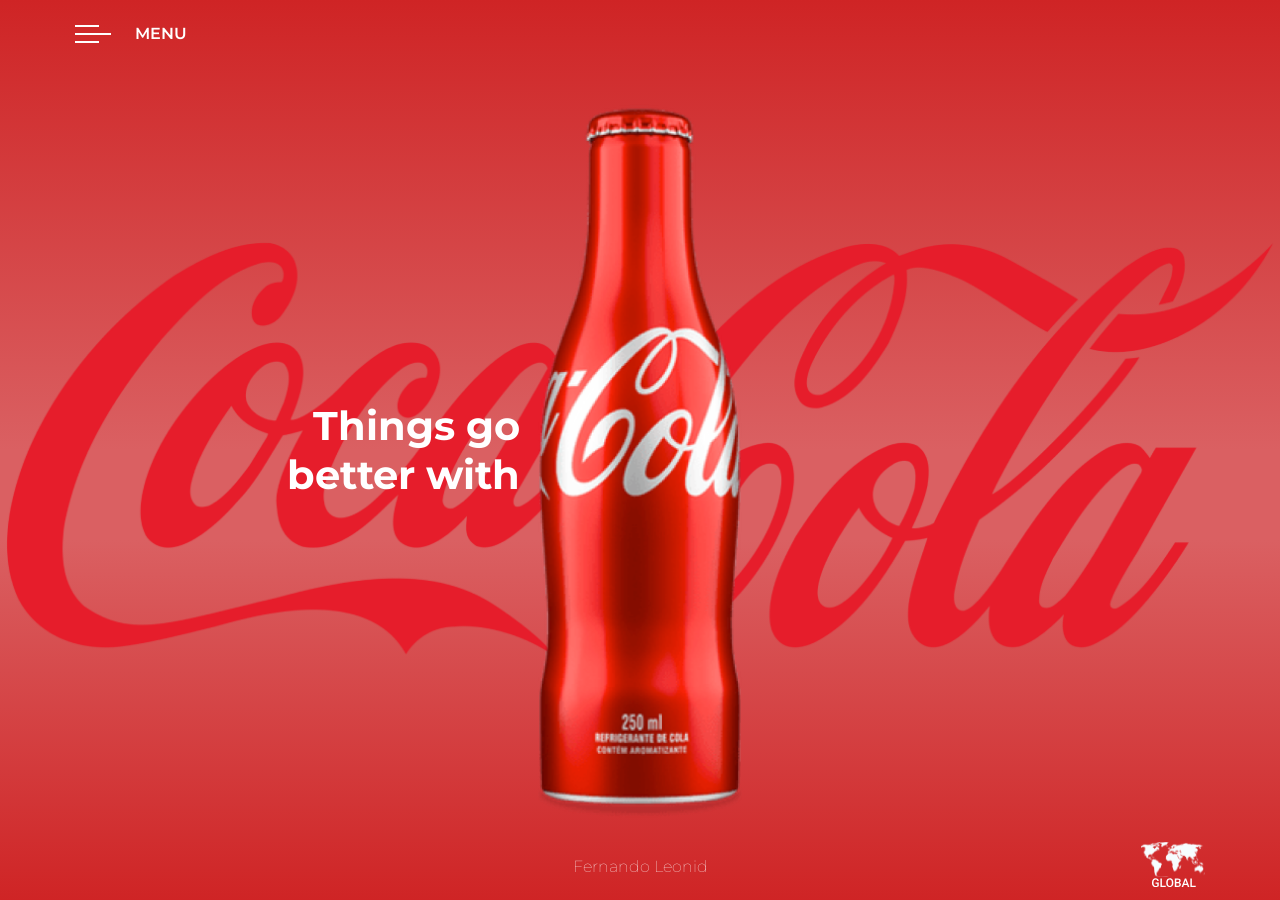
<file: coca-cola-professor/index.html>
<!DOCTYPE html>
<html lang="pt-br">
<head>
    <meta charset="UTF-8">
    <meta name="viewport" content="width=device-width, initial-scale=1.0">
    <link rel="preconnect" href="https://fonts.googleapis.com">
    <link rel="preconnect" href="https://fonts.gstatic.com" crossorigin>
    <link href="https://fonts.googleapis.com/css2?family=Montserrat:wght@100;400;600&display=swap" rel="stylesheet">
    <link rel="stylesheet" href="./style.css">
    <title>COCA-COLA</title>
</head>
<body>
    <header>
        <img src="./img/menu-burger.svg" alt="Menu hamburger">
        <span>MENU</span>
    </header>    
    <main>
        <img src="./img/background-image.png" alt="logo da coca-cola" class="background-logo">
        <h2 class="content-text">
            Things go better with
        </h2>
        <img src="./img/coca-cola.png" alt="garrafa coca-cola" class="content-image">
    </main>
    <footer>
        <div></div>
        <span>Fernando Leonid</span>
        <img src="./img/map.svg" alt="mapa">
    </footer>
</body>
</html>
</file>
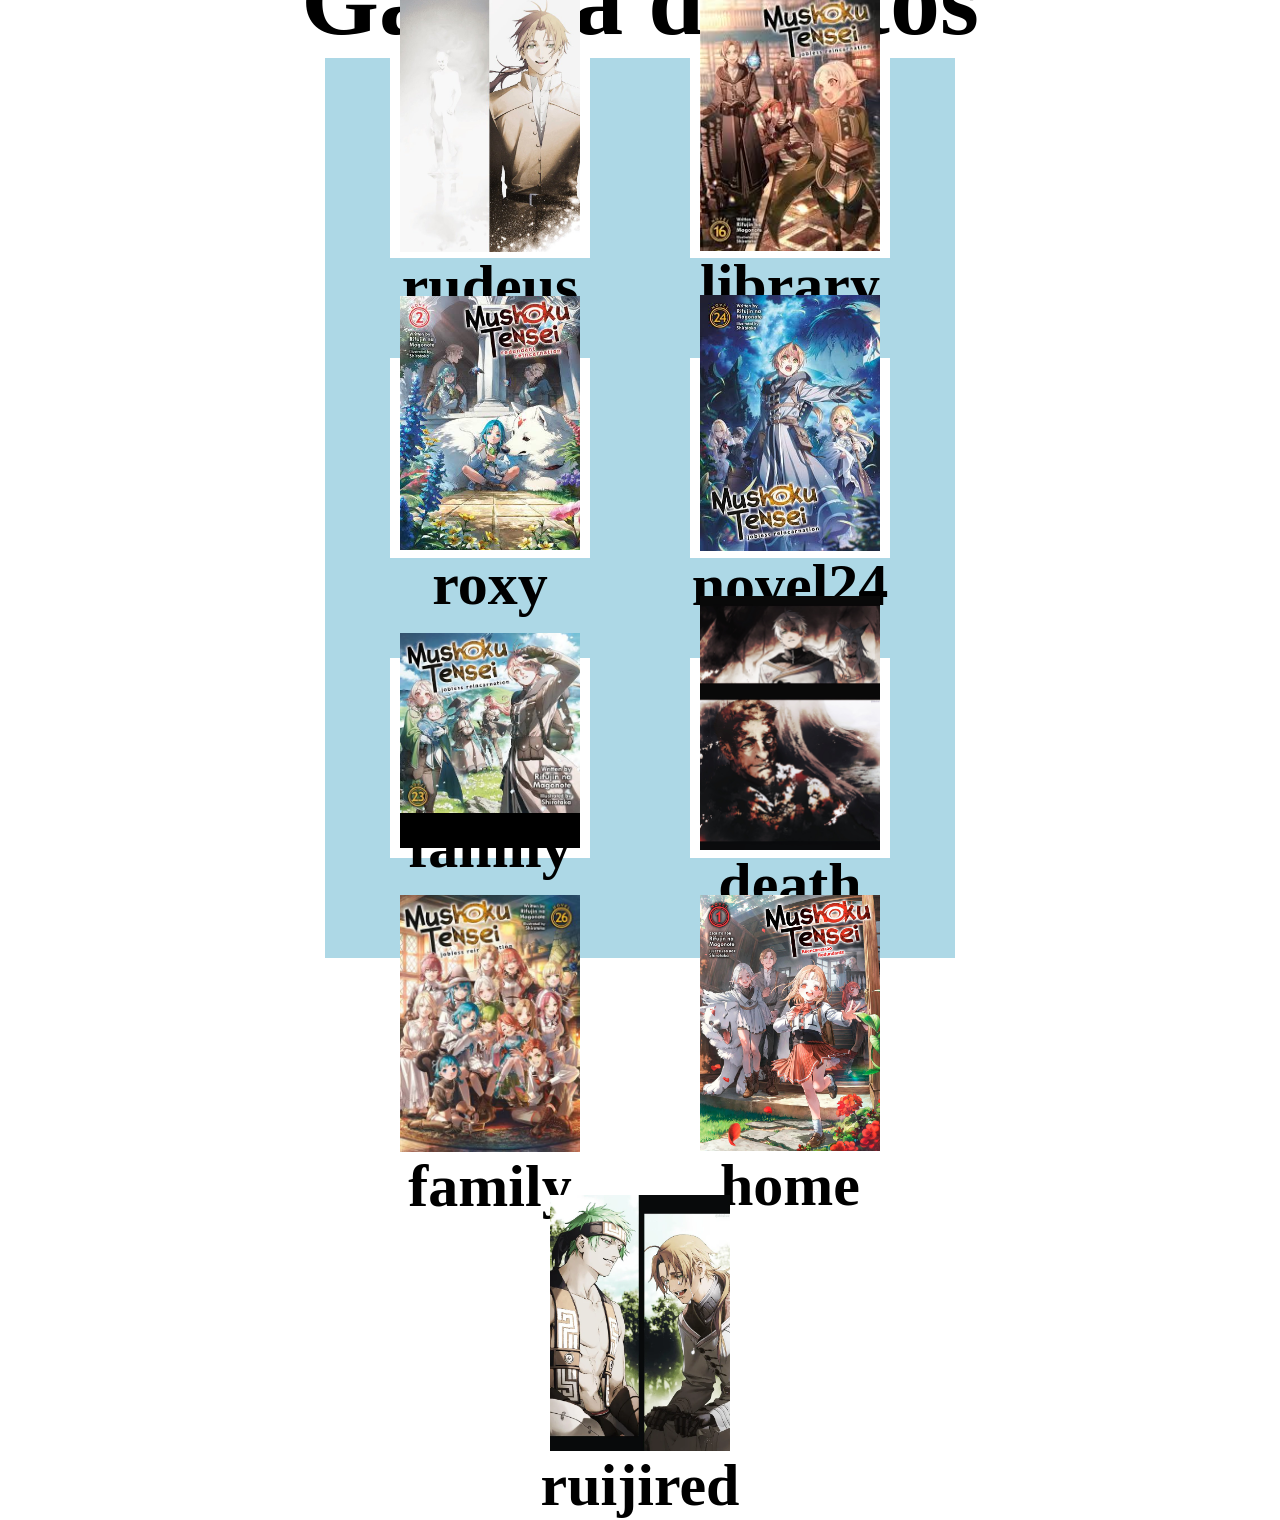
<file: Galeria de imagens/index.html>
<!DOCTYPE html>
<html lang="pt-br">
<head>
    <meta charset="UTF-8">
    <meta name="viewport" content="width=device-width, initial-scale=1.0">
    <link rel="stylesheet" href="style.css">
    <title>Document</title>
</head>
  <h1>Galeria de fotos</h1>
<body>
    <div class="pato">
    <div class="container">
        <img src="./GuKXpunW8AAH8PJ.jpg"> <h2>rudeus</h2>
    </div>
      <div class="container">
        <img src="./images (1).jpeg"> <h2>library</h2>
    </div>
       <div class="container">
        <img src="./images (2).jpeg"> <h2>roxy</h2>
    </div>
      <div class="container">
        <img src="./images (3).jpeg"> <h2>novel24</h2>
    </div>
      <div class="container">
        <img src="./images (4).jpeg"> <h2>family</h2>
    </div>
       <div class="container">
        <img src="./i-will-join-paul-v0-1iwdf9ruziuf1.jpg"> <h2>death</h2>
    </div> 
       <div class="container">
        <img src="./images.jpeg"> <h2>family</h2>
    </div>
       <div class="container">
        <img src="./MTR_V01_Capa.webp"> <h2>home</h2>
    </div>
       <div class="container">
        <img src="./where-did-the-mushoku-tensei-season-1-ended-in-light-novel-v0-wk4rzz17cz7b1.webp"> <h2>ruijired</h2>
        <div class="algo"></div> 
    </div>
    </div>
</body>
</html>
</file>
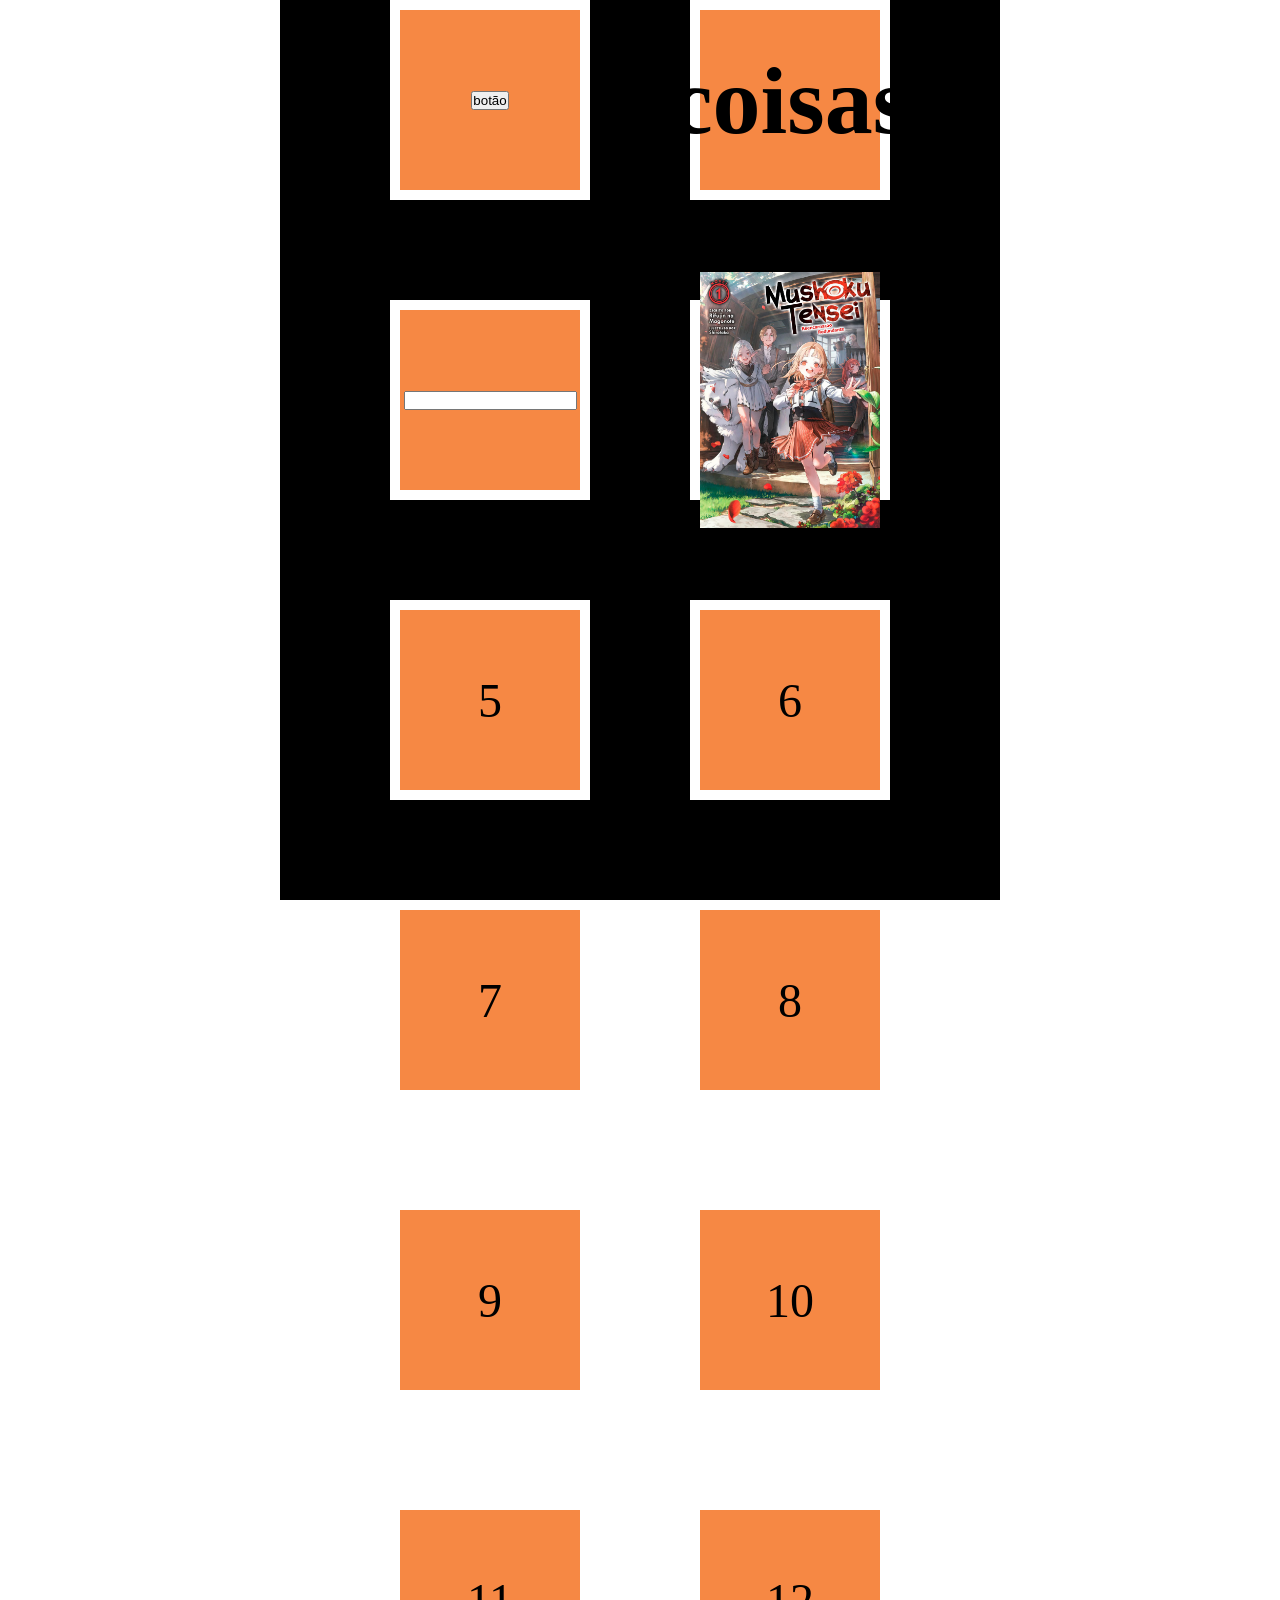
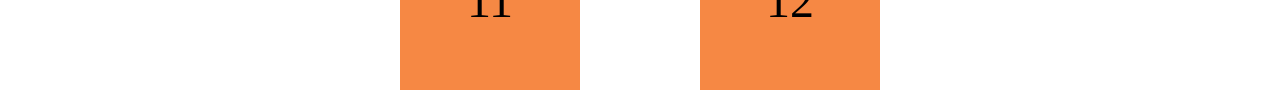
<file: index/index.html>
<!DOCTYPE html>
<html lang="pt-br">
<head>
    <meta charset="UTF-8">
    <meta name="viewport" content="width=device-width, initial-scale=1.0">
    <link rel="stylesheet" href="style.css">
    <title>Flexblox</title>
</head>
<body>
    <div class="container">
        <div class="caixa">
            <button>botão</button>
        </div>
        <div class="caixa">
        <h1>coisas</h1>
        </div>
        <div class="caixa">
        <input type="text">
        </div>
        <div class="caixa">
            <img src="./MTR_V01_Capa.webp">
        </div>
        <div class="caixa">5</div>
        <div class="caixa">6</div>
        <div class="caixa">7</div>
        <div class="caixa">8</div>
        <div class="caixa">9</div>
        <div class="caixa">10</div>
        <div class="caixa">11</div>
        <div class="caixa">12</div>

    </div>   
</body>
</html>
</file>
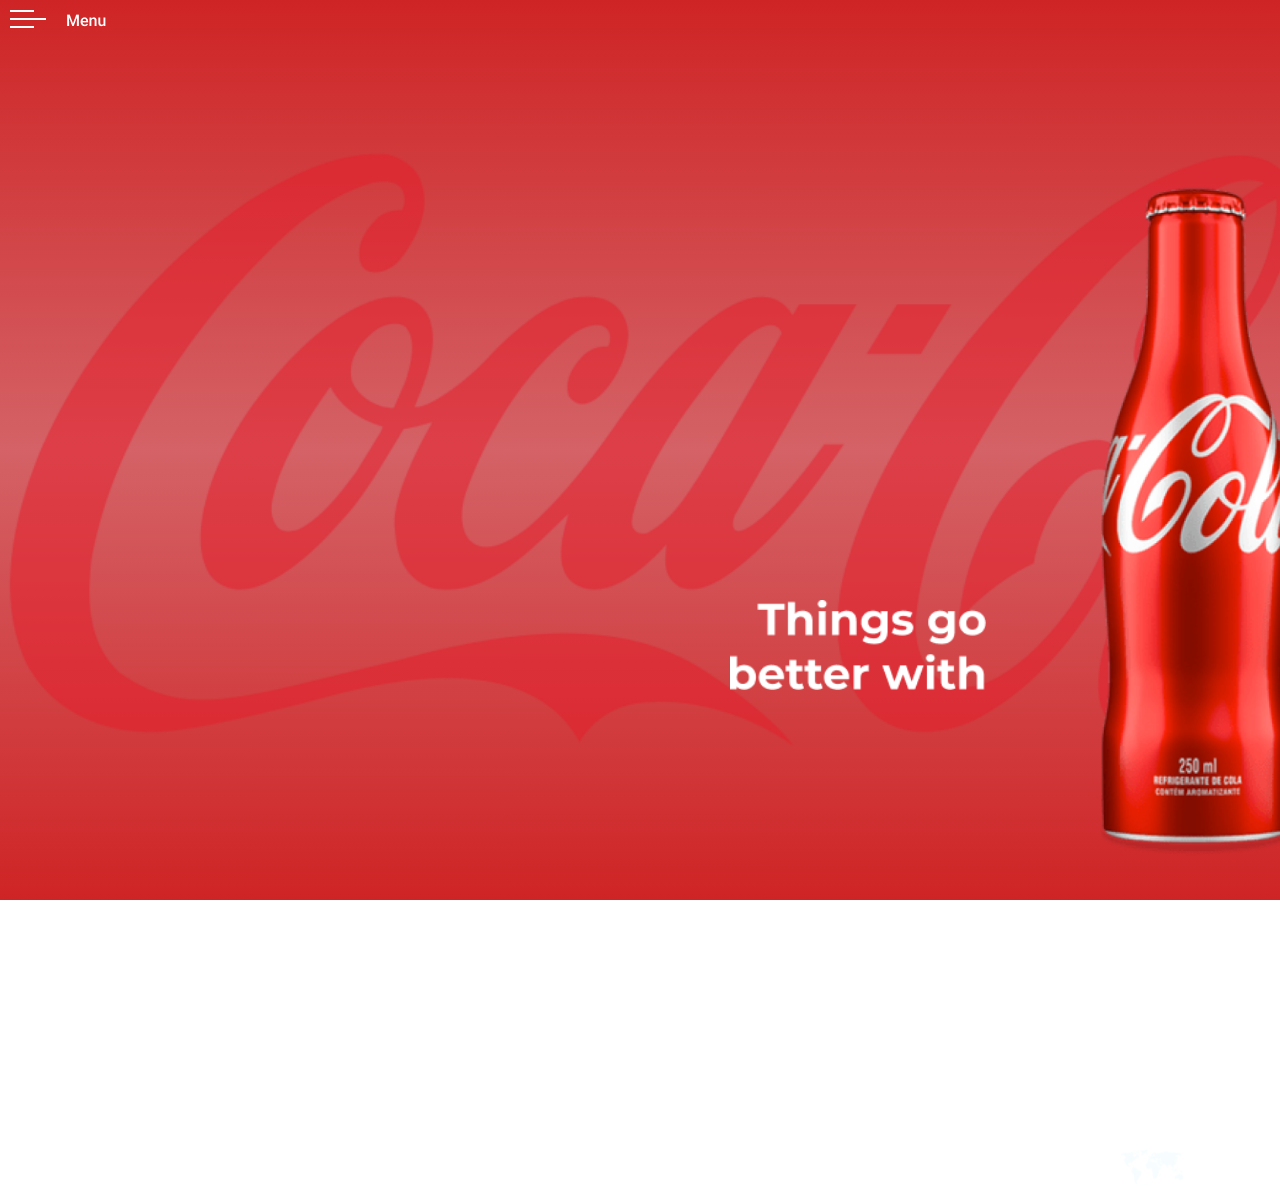
<file: layout coca cola/index.html>
<!DOCTYPE html>
<html lang="en">
<head>
    <meta charset="UTF-8">
    <meta name="viewport" content="width=, initial-scale=1.0">
    <link rel="stylesheet" href="style.css">
    <title>Document</title>
</head>
<body>
    <div class="pato">
    <img class="macaco" src="./coca-cola-background.png">
    <div>
         <img class="ganso" src="./content-image.png">
    </div>
    <div class="porco">
        <img src="./Menu.png">
    </div>
    <div>
        <img class="dog" src="./content-text.png">
    </div>
    <div class="cat">
        <img src="./map.svg">
    </div>
    </div>
</body>
</html>
</file>
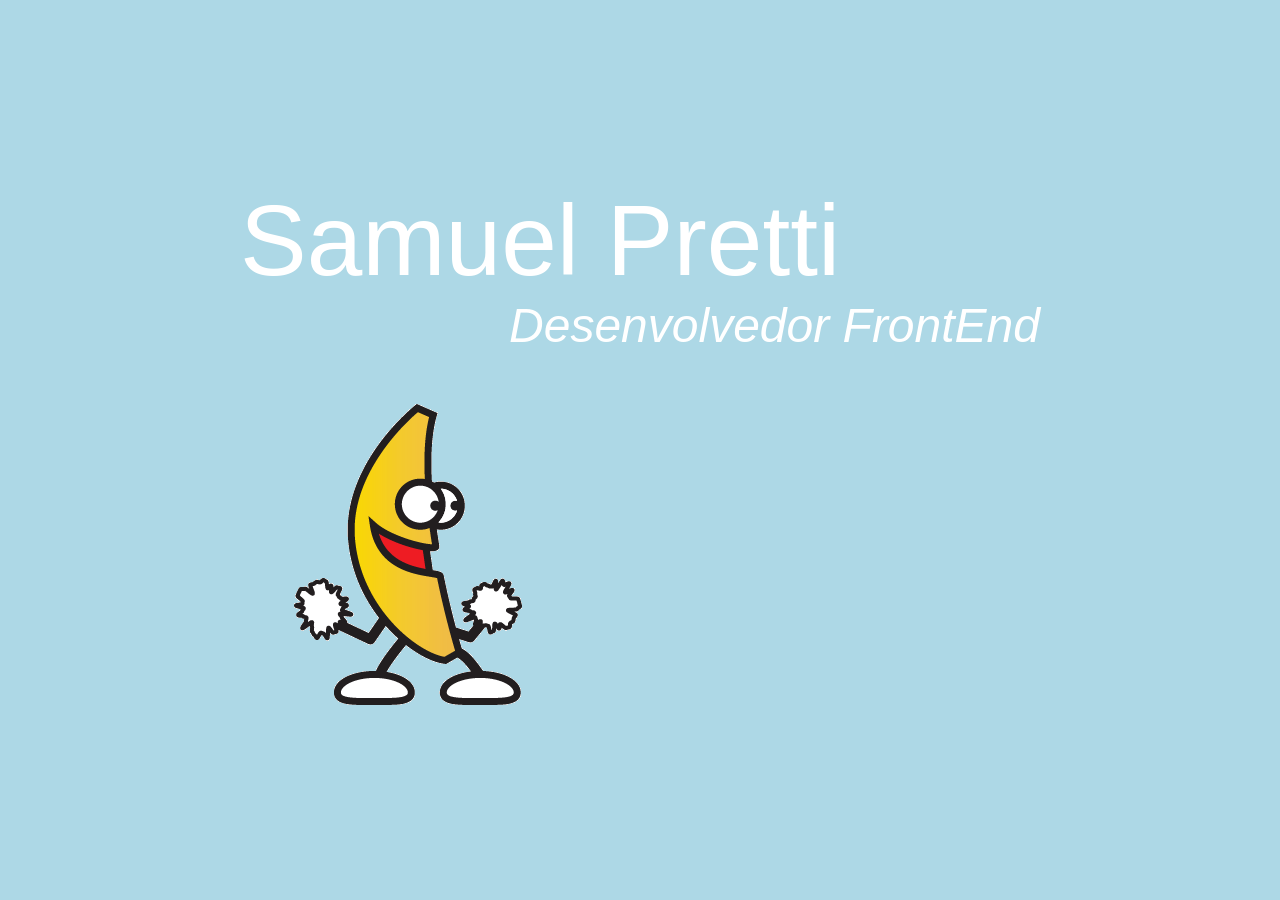
<file: Samuel Pretti/index.html>
<!DOCTYPE html>
<html lang="pt-">
<head>
    <meta charset="UTF-8">
    <meta name="viewport" content="width=device-width, initial-scale=1.0">
    <link rel="stylesheet" href="style.css">
    <title>Samuel Pretti Ribeiro</title>
</head>
<body>
    <div>
    <h1>Samuel Pretti</h1>
    <h2 class="pato">Desenvolvedor FrontEnd</h2>
    <img src="./gif test.gif">
    </div>
</body>
</html>
</file>
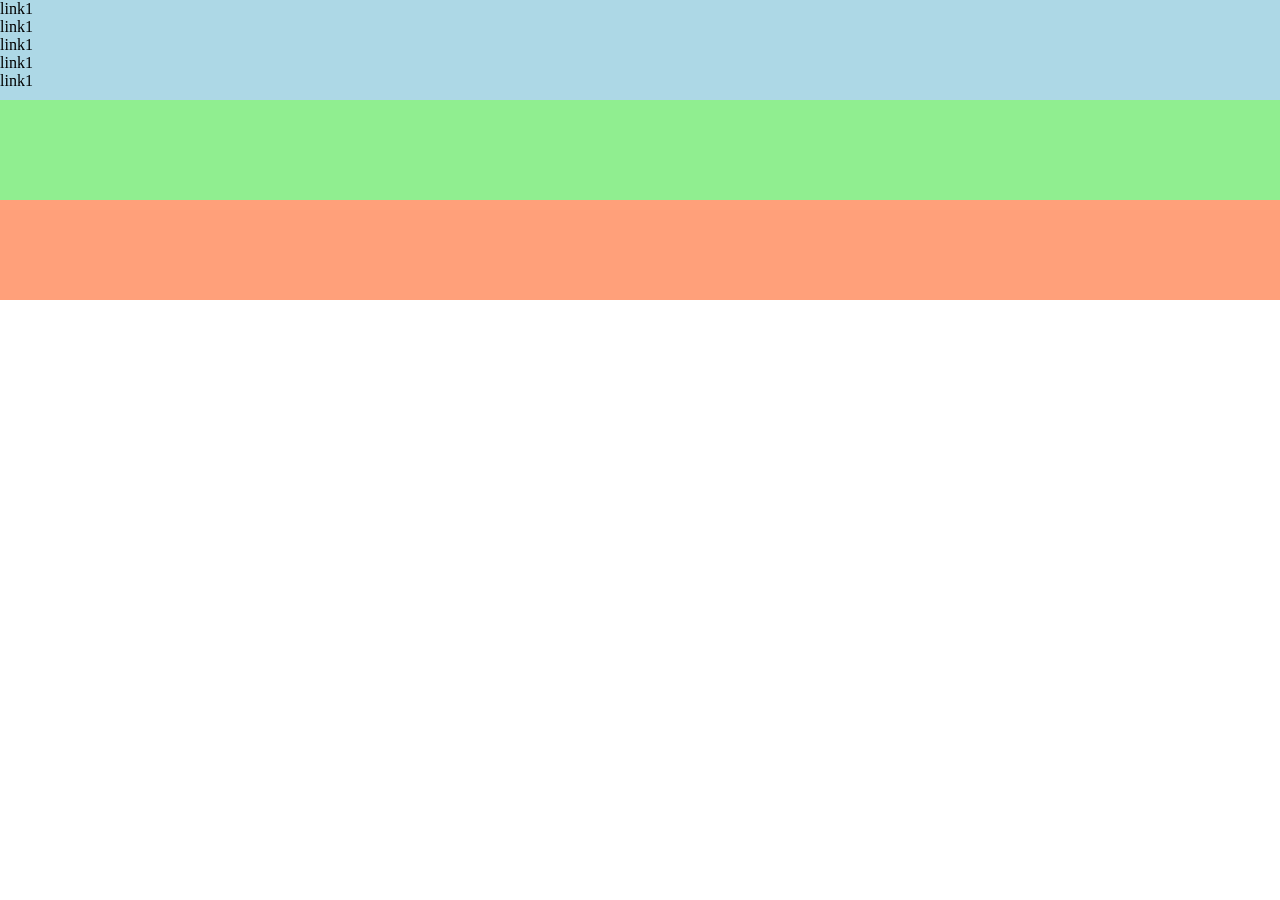
<file: tags semanticas/index.html/index.html>
<!DOCTYPE html>
<html lang="pt-br">
<head>
    <meta charset="UTF-8">
    <meta name="viewport" content="width=device-width, initial-scale=1.0">
    <title>Tags semanticas</title>
    <link rel="stylesheet" href="style.css">
</head>
<body>
    <header class="header">
        <div class="links-fiesp">
            <p>link1</p>
            <p>link1</p>
            <p>link1</p>
            <p>link1</p>
            <p>link1</p>
        </div>
        <div class="link-site"></div>
    </header>
    <footer class="footer"></footer>
    <main class="main"></main>
</body>
</html>
</file>
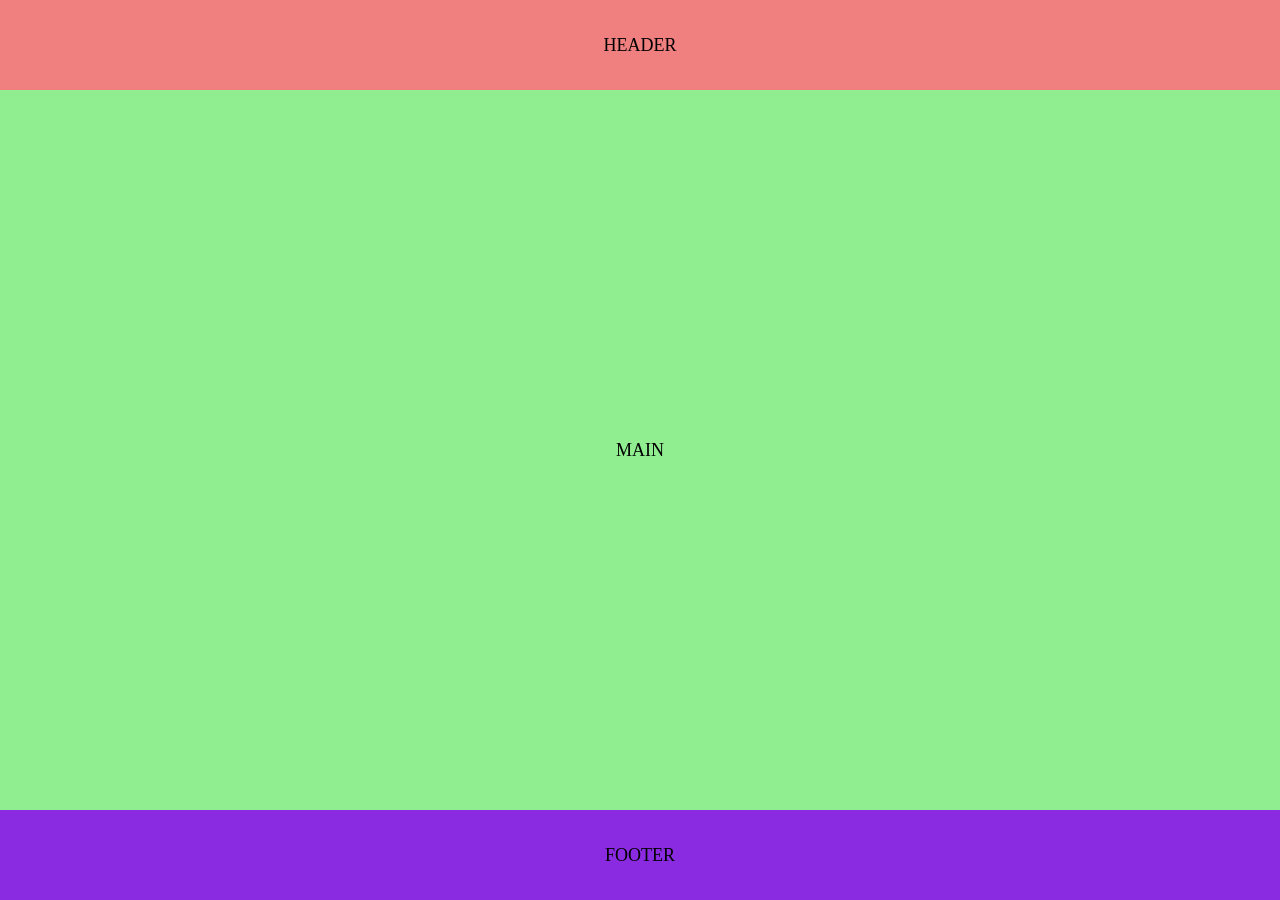
<file: exercícios layout/layout1.html>
<!DOCTYPE html>
<html lang="en">
<head>
    <meta charset="UTF-8">
    <meta name="viewport" content="width=device-width, initial-scale=1.0">
    <link rel="stylesheet" href="layout1.css">
    <title>Document</title>
</head>
<body>
    <header>HEADER</header>
    <main>MAIN</main>
    <footer>FOOTER</footer>
</body>
</html>
</file>
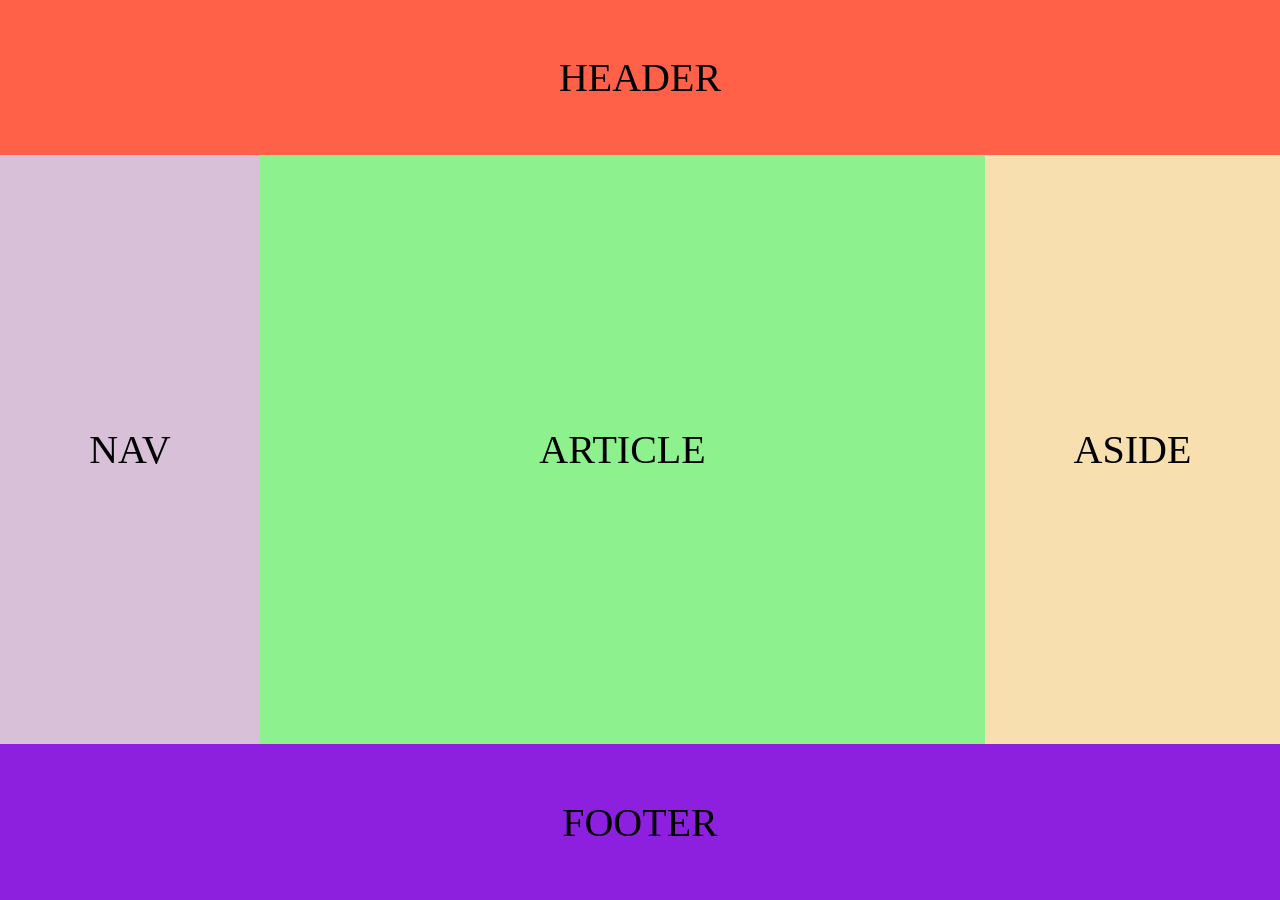
<file: exercícios layout/layout2.html>
<!DOCTYPE html>
<html lang="en">
<head>
    <meta charset="UTF-8">
    <meta name="viewport" content="width=device-width, initial-scale=1.0">
    <link rel="stylesheet" href="layout2.css">
    <title>Document</title>
</head>
<body>
       <header>HEADER</header>

    <main>
        <nav>NAV</nav>

        <article>ARTICLE</article>

        <aside>ASIDE</aside>
    </main>

    <footer>FOOTER</footer>

</body>
</html>
</file>
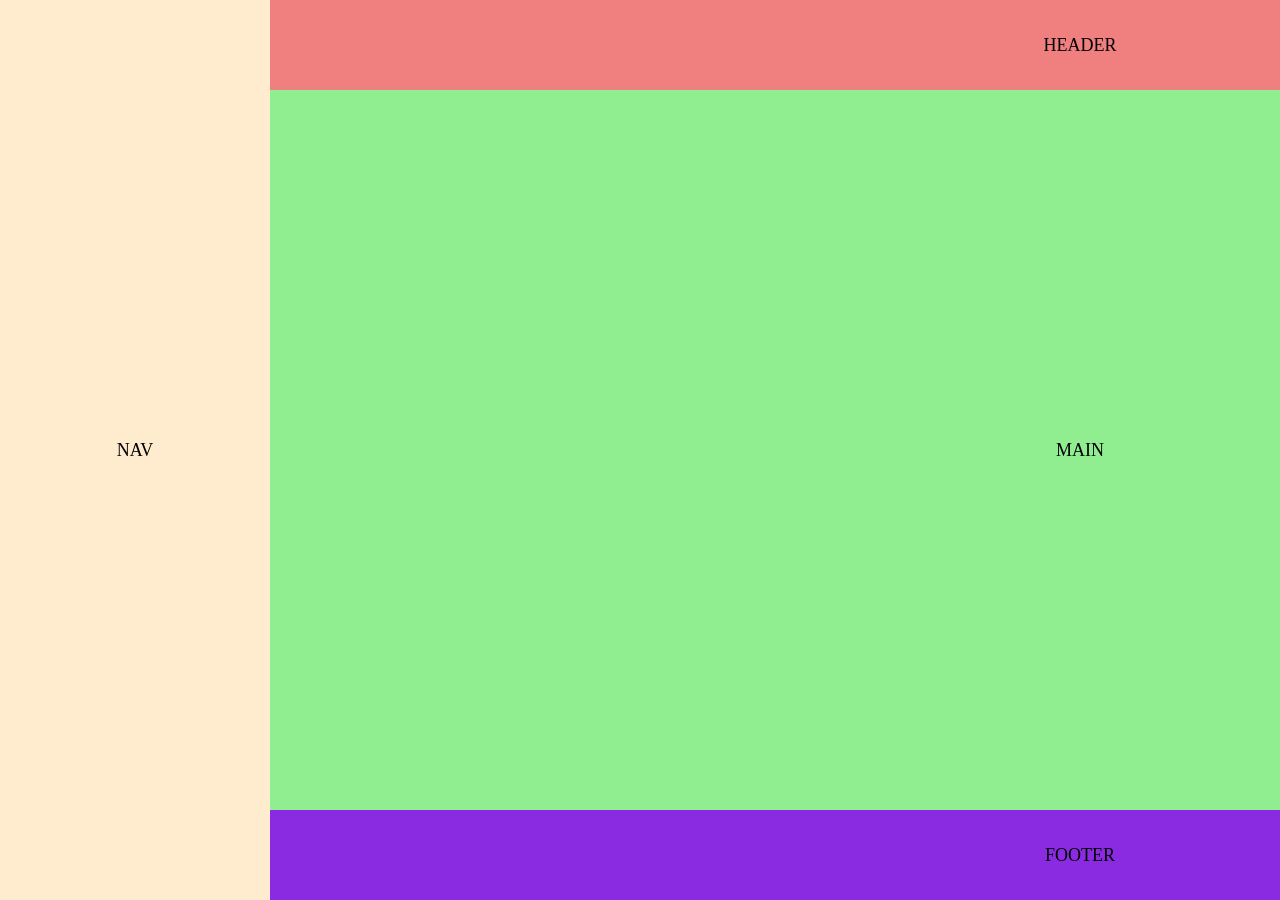
<file: exercícios layout/layout3.html>
<!DOCTYPE html>
<html lang="en">
<head>
    <meta charset="UTF-8">
    <meta name="viewport" content="width=device-width, initial-scale=1.0">
    <link rel="stylesheet" href="layout3.css">
    <title>Document</title>
</head>
<body>
 <div class="lima">
        <nav>NAV</nav>
    </div>
    <div class="pato">
    <header>HEADER</header>
    <main>MAIN</main>
    <footer>FOOTER</footer>
    </div>
</body>
</html>
</file>
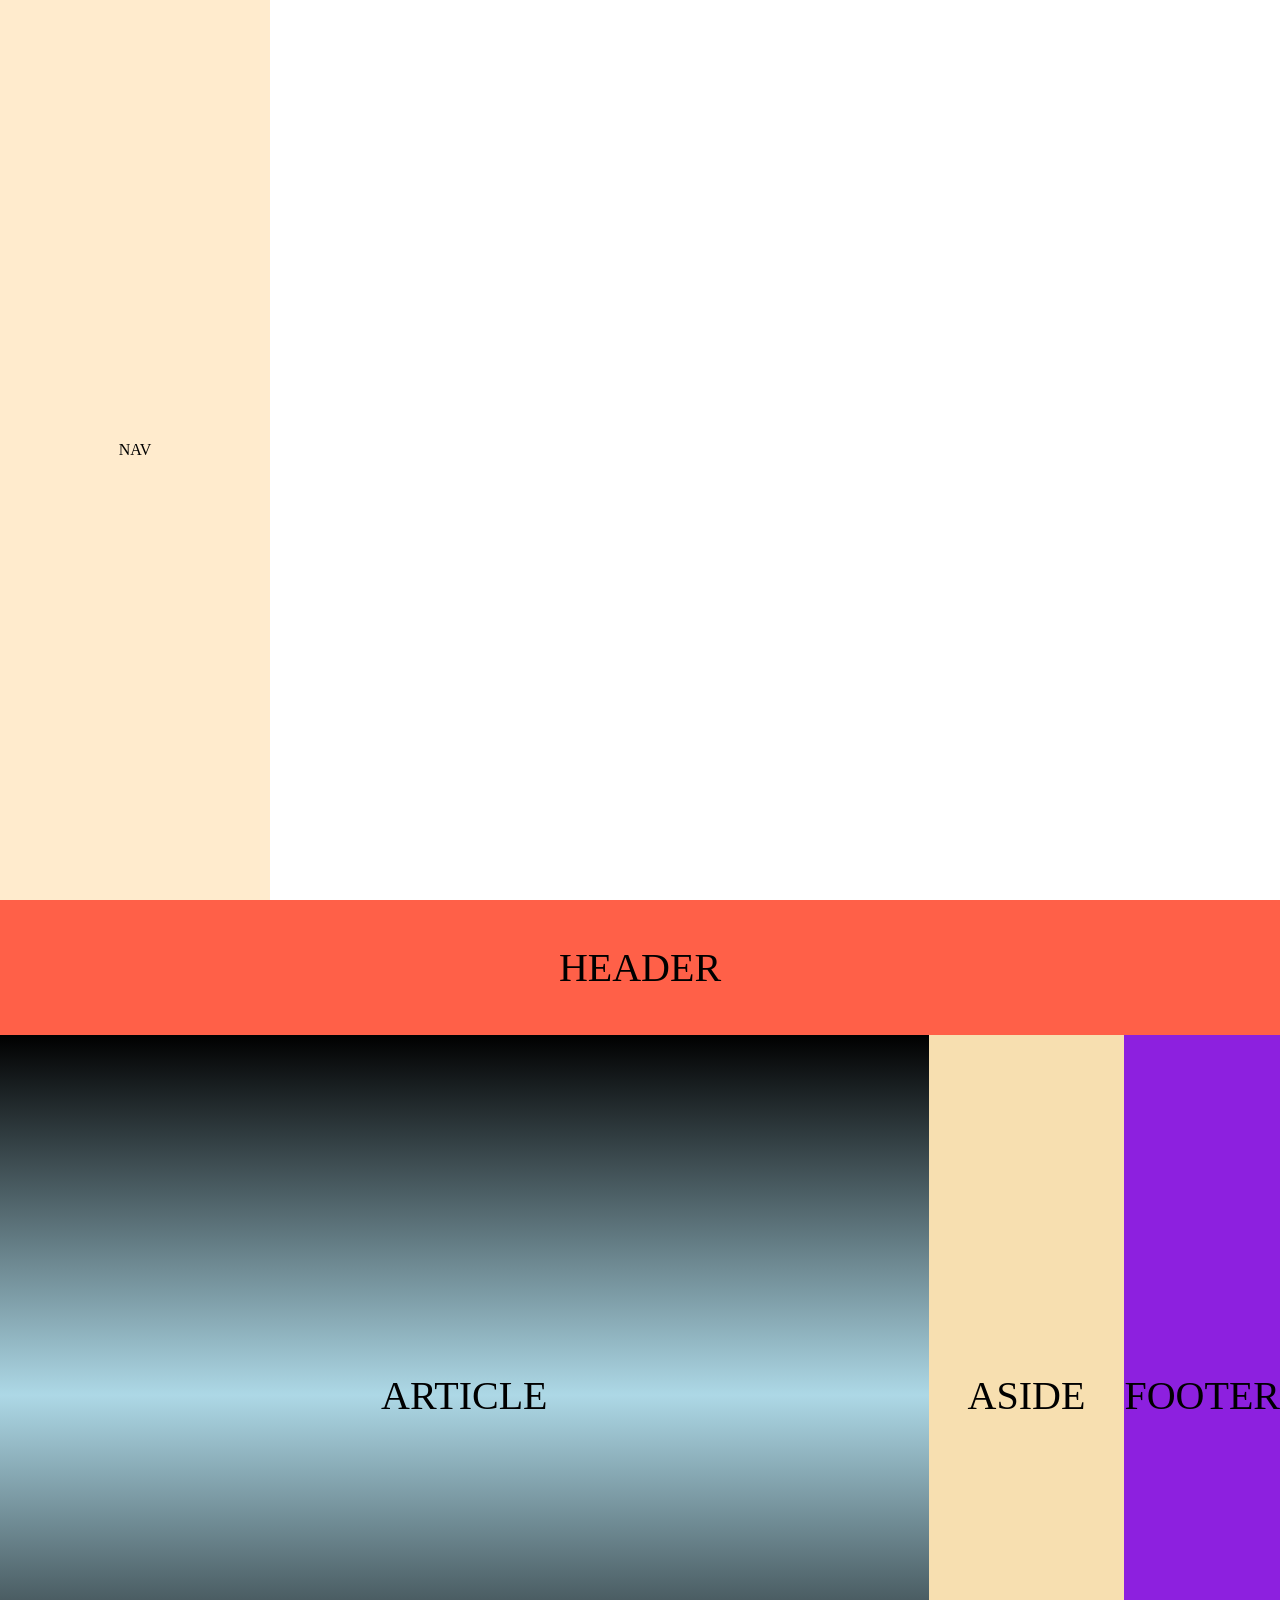
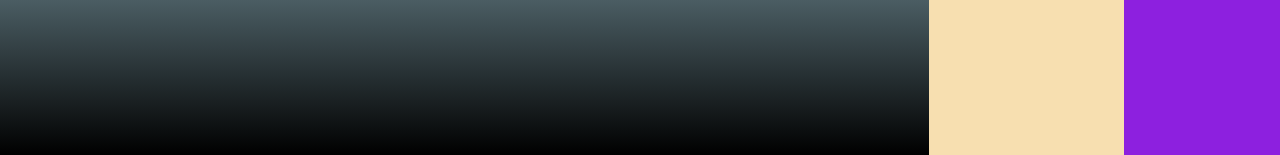
<file: exercícios layout/layout4.html>
<!DOCTYPE html>
<html lang="en">
<head>
    <meta charset="UTF-8">
    <meta name="viewport" content="width=device-width, initial-scale=1.0">
    <title>Document</title>
    <link rel="stylesheet" href="layout4.css">
</head>
<body>
    <div class="lima">
        <nav>NAV</nav>
    </div>
         <header>HEADER</header>
    <main>
        <article>ARTICLE</article>
        <aside>ASIDE</aside>
         <footer>FOOTER</footer>
    </main>
</body>
</html>
</file>
<file: coca-cola-professor/style.css>
* {
    padding: 0;
    margin: 0;
    box-sizing: border-box;
}

body{
    width: 100vw;
    height: 100vh;
    background: linear-gradient(#CF2425, #DA6062 50%, #DA6062 60%,#CF2425);
    display: flex;
    flex-direction: column;
    font-family: 'Montserrat', sans-serif;
}

header{
    height: 100px;
    display: flex;
    align-items: center;
    gap: 24px;
    color: #FFFFFF;
    padding-left: 75px;
}

header span{
    font-weight: 600;
}

main{
    flex-grow: 1;
    display: flex;
    justify-content: center;
    align-items: center;
}

.background-logo{
    position: absolute;
    width: 100%;
    max-height: 100%;
    margin: auto;
    top:0;
    left: 0;
    right: 0;
    bottom: 0;
    z-index: -1;
}

.content-text{
    position: absolute;
    color: #ffffff;
    font-size: 2.5rem;
    width: 240px;
    transform: translateX(-100%);
    text-align: end;
}
.content-image{
    height: 85vh;
}

footer{
    height: 100px;
    display: flex;
    justify-content: space-between;
    align-items: center;
    padding-right: 75px;
    padding-left: 75px;
    color: #FFFFFF;
    font-weight: 100;
}

footer div{
    width: 64px;
}
</file>
<file: Galeria de imagens/style.css>
*{
    padding: 0;
    margin: 0;
    box-sizing: border-box;
}
.pato{
    align-items: center;
    justify-content: center;
    display: flex;
    flex-wrap: wrap;
    width: 70vh;
    height: 100vh;
    gap: 100px;
    background-color: lightblue;
    justify-content: space;
}
.container{
    align-items: center;
    justify-content: center;
    display: flex;
    background-color: black;
    font-size: 48px;
    border: 10px solid white;
    width: 200px;
    height: 200px;
    font-size: 40px;
    flex-direction: column;
}
body{
    justify-content: center;
    align-items: center;
    display:flex;
    height: 100vh;
    flex-direction: column;
}
h1{
    justify-content: center;
    display: flex;
    align-items: center;
    flex-direction: column;
    align-self:center;
    font-size: 100px
}
img{
    width: 100%;
}
</file>
<file: index/style.css>
*{
    padding: 0;
    margin: 0;
    box-sizing: border-box;
}
.container {
    background-color: rgb(0, 0, 0);
    display:flex;
    gap: 100px;
    justify-content:center;
    align-items:center;
    height: 100vh;
    justify-content:space;
    width:80vh;
    flex-wrap: wrap;
}
.caixa{
    justify-content: center;
    align-items: center;
    display:flex;
    width: 200px;
    font-size: 40px;
    height: 200px;
    background-color: rgb(246, 136, 68);
    border: 10px solid rgb(255, 255, 255);
    font-size: 48px;
}
body{
    display: flex;
    align-items: center;
    justify-content: center;
    height: 100vh;
}
img{
    width:100%;
}
</file>
<file: layout coca cola/style.css>
*{
    padding: 0px;
    margin: 0px;
    box-sizing: border-box;
}

.pato{
    display: flex;
    height: 100vh;

    background: linear-gradient(#CF2425, #d46266,#CF2425);
}

.macaco {
    justify-content: center;
    display: flex;
    align-items: center;
}
.ganso{
    position: absolute; 
    left: 1100px;
    top: 150px;
    height: 80vh
}
.porco{
    position: absolute;
    left: 10px;
    top: 10px;
}
.dog{
    position:absolute;
    left: 730px;
    top: 600px;
    height: 10vh
}
.cat{
    position: absolute;
    right: 95px;
    top: 1150px;
}
</file>
<file: Samuel Pretti/style.css>
*{
    padding: 0;
    margin: 0;
    box-sizing: border-box;
}
body{
    display: flex;
    flex-direction: column;
    justify-content: center;
    align-items: center;
    height: 100vh;
    background-color: lightblue;
    color:white;
    font-family: 'Segoe UI', Tahoma, Geneva, Verdana, sans-serif;
}
h1{
    font-size: 100px;
    font-weight: 100;
}
.pato {
    font-size: 48px;
    font-weight: 100;
    font-style: italic;
    text-align: right;
    width: 800px;
    
}
</file>
<file: tags semanticas/index.html/style.css>
*{
    margin: 0;
    padding: 0;
    box-sizing: border-box;
}

body{
    height: 100vh;
}

header{
    background-color:lightblue;
    height: 100px;
}

footer{
    background-color: lightgreen;
    height: 100px;
}

main{
    background-color: lightsalmon;
    height: 100px;
}
</file>
<file: exercícios layout/layout1.css>
*{
    margin: 0;
    padding: 0;
    box-sizing: border-box;
}

header{
    background-color: lightcoral;
    height: 10vh;
    align-items: center;
    justify-content: center;
    display:flex;
}

main{
    background-color: lightgreen;
    height: 80vh;
    align-items: center;
    justify-content: center;
    display:flex;
}

footer{
    background-color: blueviolet;
    height: 10vh;
    align-items: center;
    justify-content: center;
    display:flex;
}

body{
    display:flex;
    flex-direction: column;
    text-align:center;
    font-size: large;
}
</file>
<file: exercícios layout/layout2.css>
* {
    margin: 0;
    padding: 0;
    box-sizing: border-box;
}

body {
    height: 100vh;
    display: grid;
    grid-template-rows: 155px 1fr 156px;
} 
header {
    background-color: #ff6048;
    display: flex;
    justify-content: center;
    align-items: center;

    font-size: 40px;
    font-family: Georgia, serif;
}
main {
    display: grid;
    grid-template-columns: 260px 1fr 295px;
}
nav {
    background-color: #d8c0d9;

    display: flex;
    justify-content: center;
    align-items: center;

    font-size: 40px;
    font-family: Georgia, serif;
}
article {
    background-color: #8df18d;
    display: flex;
    justify-content: center;
    align-items: center;

    font-size: 40px;
    font-family: Georgia, serif;
}
aside {
    background-color: #f7dfb0;

    display: flex;
    justify-content: center;
    align-items: center;

    font-size: 40px;
    font-family: Georgia, serif;
}
footer {
    background-color: #8d20df;

    display: flex;
    justify-content: center;
    align-items: center;

    font-size: 40px;
    font-family: Georgia, serif;
}
</file>
<file: exercícios layout/layout3.css>
*{
    margin: 0;
    padding: 0;
    box-sizing: border-box;
}

header{
    background-color: lightcoral;
    height: 10vh;
    align-items: center;
    justify-content: center;
    display:flex;
}

main{
    background-color: lightgreen;
    height: 80vh;
    align-items: center;
    justify-content: center;
    display:flex;
}

footer{
    background-color: blueviolet;
    height: 10vh;
    align-items: center;
    justify-content: center;
    display:flex;
    width: 180vh;
}

body{
    display:flex;
    text-align:center;
    font-size: large;
    flex-direction: ;
}
nav{
    display:flex;
    flex-direction: center;
    justify-content: center;
    align-items: center;
    background-color: blanchedalmond;
    height: 100vh;
    width: 30vh;
}
</file>
<file: exercícios layout/layout4.css>
* {
    margin: 0;
    padding: 0;
    box-sizing: border-box;
}

body {
    height: 100vh;
} 
header {
    background-color: #ff6048;
    display: flex;
    justify-content: center;
    align-items: center;

    font-size: 40px;
    font-family: Georgia, serif;
    height: 15vh
}
main {
display: flex;
height: 80vh;
}
article {
    background: linear-gradient(black, lightblue, black);
    justify-content: center;
    align-items: center;

    font-size: 40px;
    display:flex;
    font-family: Georgia, serif;
    width: 100%;
}
aside {
    background-color: #f7dfb0;
    justify-content: center;
    align-items: center;

    font-size: 40px;
    font-family: Georgia, serif;
    display:flex;
    width: 30vh
}
footer {
    background-color: #8d20df;
    display:flex;
    justify-content: center;
    align-items: center;

    font-size: 40px;
    font-family: Georgia, serif;
}
nav{
    display:flex;
    flex-direction: center;
    justify-content: center;
    align-items: center;
    background-color: blanchedalmond;
    height: 100vh;
    width: 30vh;
}
footer {
    background-color: #8d20df;

    display: flex;
    justify-content: center;
    align-items: center;
    font-size: 40px;
    font-family: Georgia, serif;
}
</file>
